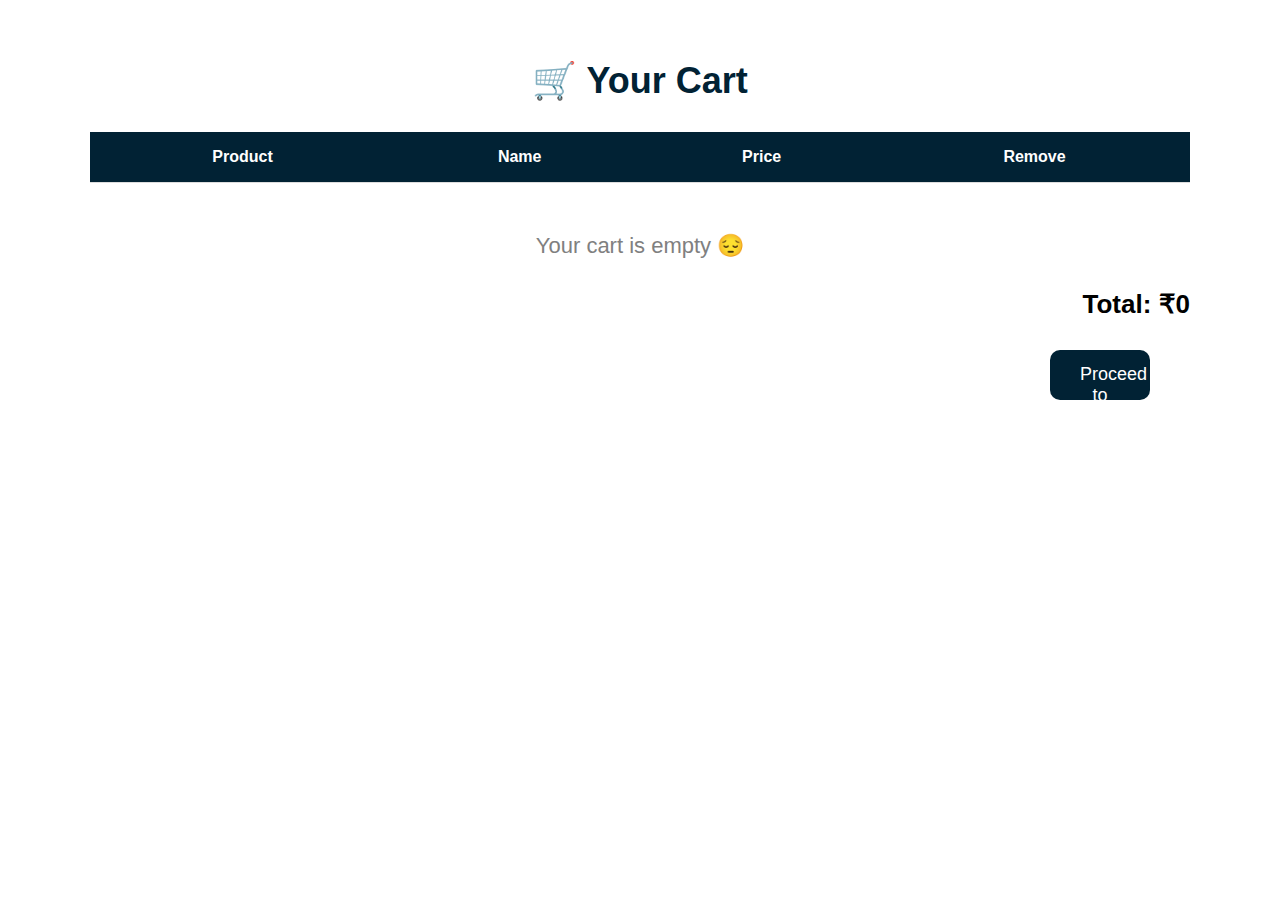
<file: cart.html>
<!DOCTYPE html>
<html lang="en">
<head>
<meta charset="UTF-8">
<title>Your Cart | Sunglasses Store</title>
<meta name="viewport" content="width=device-width, initial-scale=1.0">

<link rel="stylesheet" href="style.css">

<style>
/* CART PAGE ONLY STYLES */
.cart-container {
  max-width: 1100px;
  margin: 40px auto;
  padding: 20px;
}

.cart-title {
  font-size: 36px;
  margin-bottom: 30px;
  color: #012234;
  text-align: center;
}

.cart-table {
  width: 100%;
  border-collapse: collapse;
}

.cart-table th,
.cart-table td {
  padding: 16px;
  border-bottom: 1px solid #ddd;
  text-align: center;
}

.cart-table th {
  background: #012234;
  color: white;
}

.cart-table img {
  width: 80px;
}

.remove-btn {
  background: #e63946;
  color: white;
  border: none;
  padding: 6px 12px;
  border-radius: 6px;
  cursor: pointer;
}

.cart-summary {
  margin-top: 30px;
  text-align: right;
}

.cart-summary h2 {
  font-size: 26px;
  margin-bottom: 10px;
}

.checkout-btn {
  margin-top: 20px;
  padding: 14px 30px;
  background: #012234;
  color: white;
  border: none;
  border-radius: 10px;
  font-size: 18px;
  cursor: pointer;
}

.checkout-btn:hover {
  background: #336885;
}

/* Empty Cart */
.empty-cart {
  text-align: center;
  font-size: 22px;
  color: gray;
  margin-top: 50px;
}

/* Responsive */
@media (max-width: 768px) {
  .cart-table th, .cart-table td {
    font-size: 14px;
    padding: 10px;
  }

  .cart-summary {
    text-align: center;
  }
}
</style>
</head>

<body>

<div class="cart-container">
  <h1 class="cart-title">🛒 Your Cart</h1>

  <table class="cart-table" id="cartTable">
    <thead>
      <tr>
        <th>Product</th>
        <th>Name</th>
        <th>Price</th>
        <th>Remove</th>
      </tr>
    </thead>
    <tbody id="cartBody"></tbody>
  </table>

  <p class="empty-cart" id="emptyCart">Your cart is empty 😔</p>

  <div class="cart-summary" id="cartSummary">
    <h2>Total: ₹<span id="totalPrice">0</span></h2>
    <button class="checkout-btn">Proceed to Checkout</button>
  </div>
</div>
<script>
let cart = JSON.parse(localStorage.getItem("cart")) || [];

document.querySelectorAll(".add-cart-btn").forEach(btn => {

  btn.addEventListener("click", (e) => {

    const isLoggedIn = localStorage.getItem("isLoggedIn");

    console.log("Cart login check:", isLoggedIn); // DEBUG

    if (isLoggedIn !== "yes") {
      alert("Please login to add items to cart");
      window.location.href = "login.html";
      return;
    }

    const card = e.target.closest(".product-card");

    const product = {
      name: card.dataset.name,
      price: card.dataset.price
    };

    cart.push(product);
    localStorage.setItem("cart", JSON.stringify(cart));

    alert("Item added to cart 🛒");
  });

});
</script>


</body>
</html>
</file>
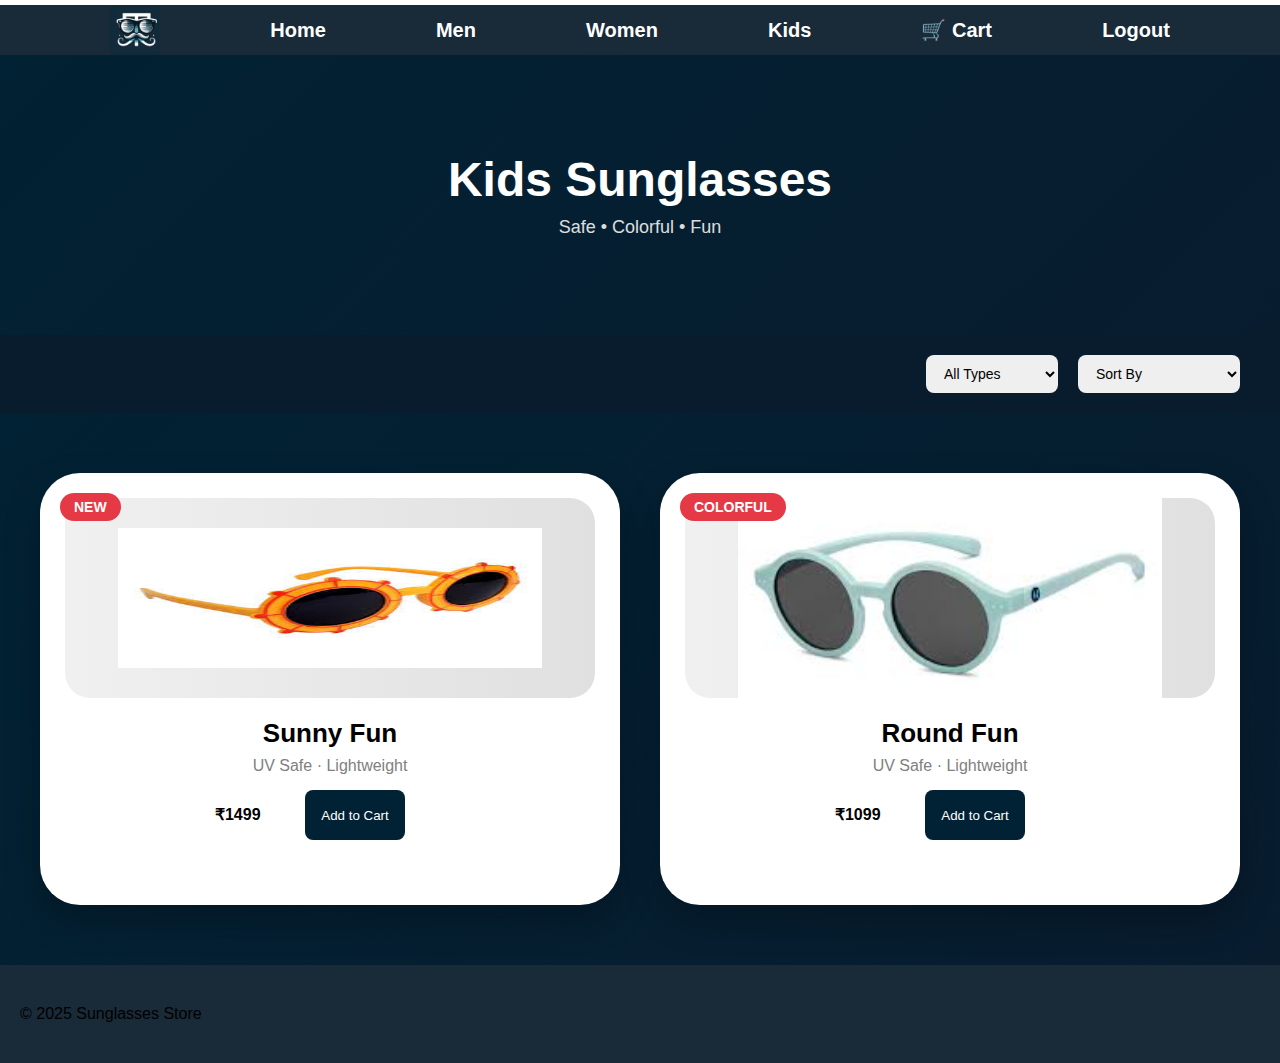
<file: kids.html>
<!DOCTYPE html>
<html lang="en">
<head>
<meta charset="UTF-8">
<title>Kids Collection</title>
<link rel="icon" href="images/logo.png">
<link rel="stylesheet" href="style.css">
<link rel="stylesheet" href="pages.css">
</head>

<body>

<!-- NAVBAR (reuse from index.html) -->
<div class="nav-sec">
  <img src="images/logo.png">
  <a href="index.html">Home</a>
  <a href="men.html">Men</a>
  <a href="women.html">Women</a>
  <a href="#">Kids</a>
  <a href="cart.html" id="cartBtn">🛒 Cart</a>
  <a href="#" id="logoutBtn">Logout</a>
</div>
<section class="collection-hero kids-hero">
  <h1>Kids Sunglasses</h1>
  <p>Safe • Colorful • Fun</p>
</section>

<div class="filter-sort-bar">

  <select id="filterType">
    <option value="all">All Types</option>
    <option value="polarized">Polarized</option>
    <option value="uv">UV Protected</option>
  </select>

  <select id="sortProducts">
    <option value="default">Sort By</option>
    <option value="price-low">Price: Low to High</option>
    <option value="price-high">Price: High to Low</option>
    <option value="name">Name (A-Z)</option>
  </select>

</div>


<section class="new-products">
  <div class="product-card"  
        data-price="1499" 
        data-name="RoadTrip Shades"
        data-type="uv">
    <span class="badge">NEW</span>
    <div class="product-image">
      <img src="images\sunglass\kidsglasses\yellow.png" height="140px" alt="Sunny Fun">
    </div>
    <div class="product-info">
      <h3>Sunny Fun</h3>
      <p>UV Safe · Lightweight</p>
      <strong>₹1499</strong>

      <button class="add-cart-btn">Add to Cart</button>
    </div>
  </div>
   <div class="product-card"
        data-price="1099" 
        data-name="RoadTrip Shades"
        data-type="polarized">
   <span class="badge">COLORFUL</span>
   <div class="product-image">
     <img src="images\sunglass\kidsglasses\rounded.png">
   </div>
   <div class="product-info">
     <h3>Round Fun</h3>
     <p>UV Safe · Lightweight</p>
     <strong>₹1099</strong>

     <button class="add-cart-btn">Add to Cart</button>
   </div>
 </div>
</section>

<footer class="footer-content">
  <p>© 2025 Sunglasses Store</p>
</footer>


<script src="pages.js"></script>
<script src="navbar.js"></script>
</body>
</html>
</file>
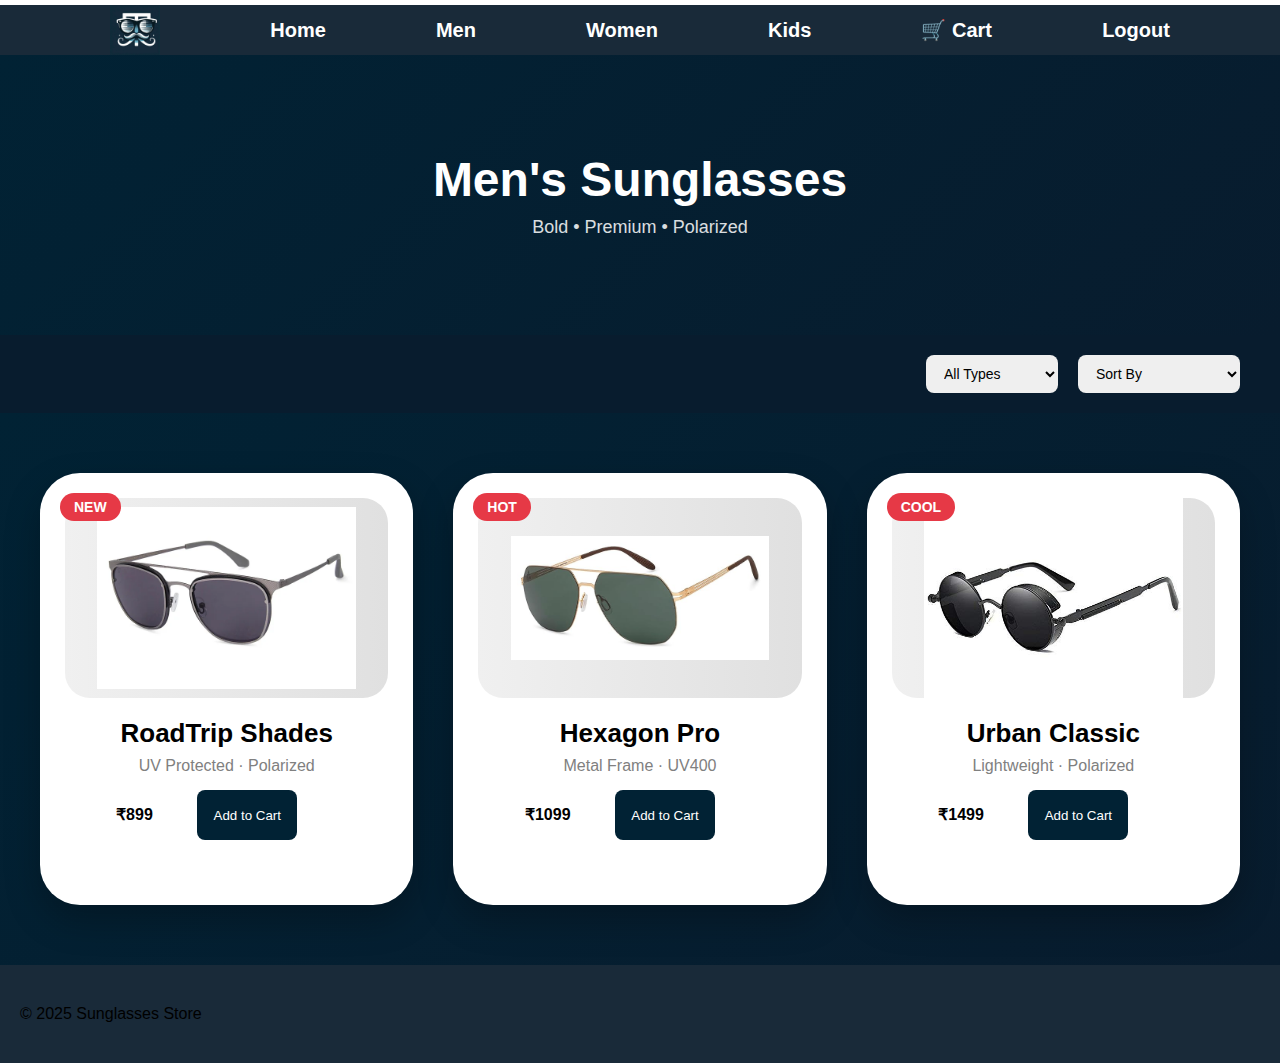
<file: men.html>
<!DOCTYPE html>
<html lang="en">
<head>
<meta charset="UTF-8">
<title>Men's Collection</title>
<link rel="icon" href="images/logo.png">
<link rel="stylesheet" href="style.css">
<link rel="stylesheet" href="pages.css">
</head>

<body>

<!-- NAVBAR (reuse from index.html) -->
<div class="nav-sec">
  <img src="images/logo.png">
  <a href="index.html">Home</a>
  <a href="#">Men</a>
  <a href="women.html">Women</a>
  <a href="kids.html">Kids</a>
  <a href="cart.html" id="cartBtn">🛒 Cart</a>
  <a href="#" id="logoutBtn">Logout</a>
</div>

<!-- PAGE HEADER -->
<section class="collection-hero men-hero">
  <h1>Men's Sunglasses</h1>
  <p>Bold • Premium • Polarized</p>
</section>

<div class="filter-sort-bar">

  <select id="filterType">
    <option value="all">All Types</option>
    <option value="polarized">Polarized</option>
    <option value="uv">UV Protected</option>
  </select>

  <select id="sortProducts">
    <option value="default">Sort By</option>
    <option value="price-low">Price: Low to High</option>
    <option value="price-high">Price: High to Low</option>
    <option value="name">Name (A-Z)</option>
  </select>

</div>


<!-- PRODUCTS -->
<section class="new-products">
  
  <div class="product-card"
   data-price="899" 
     data-name="RoadTrip Shades"
     data-type="polarized">
    <span class="badge">NEW</span>
    <div class="product-image">
      <img src="images/sunglass/clubmaster2.png">
    </div>
    <div class="product-info">
      <h3>RoadTrip Shades</h3>
      <p>UV Protected · Polarized</p>
      <strong>₹899</strong>

    <button class="add-cart-btn">Add to Cart</button>
    </div>
  </div>

  <div class="product-card"
   data-price="1099" 
     data-name="RoadTrip Shades"
     data-type="polarized">
    <span class="badge">HOT</span>
    <div class="product-image">
      <img src="images/sunglass/hexagonal.png">
    </div>
    <div class="product-info">
      <h3>Hexagon Pro</h3>
      <p>Metal Frame · UV400</p>
      <strong>₹1099</strong>

    <button class="add-cart-btn">Add to Cart</button>
    </div>
  </div>

  <div class="product-card"
   data-price="1499" 
     data-name="RoadTrip Shades"
     data-type="polarized">
    <span class="badge">COOL</span>
    <div class="product-image">
      <img src="images/sunglass/roundmetal.png">
    </div>
    <div class="product-info">
      <h3>Urban Classic</h3>
      <p>Lightweight · Polarized</p>
      <strong>₹1499</strong>

    <button class="add-cart-btn">Add to Cart</button>
    </div>
  </div>

</section>

<!-- FOOTER (reuse) -->
<footer class="footer-content">
  <p>© 2025 Sunglasses Store</p>
</footer>

<script src="pages.js"></script>
<script src="navbar.js"></script>
</body>
</html>
</file>
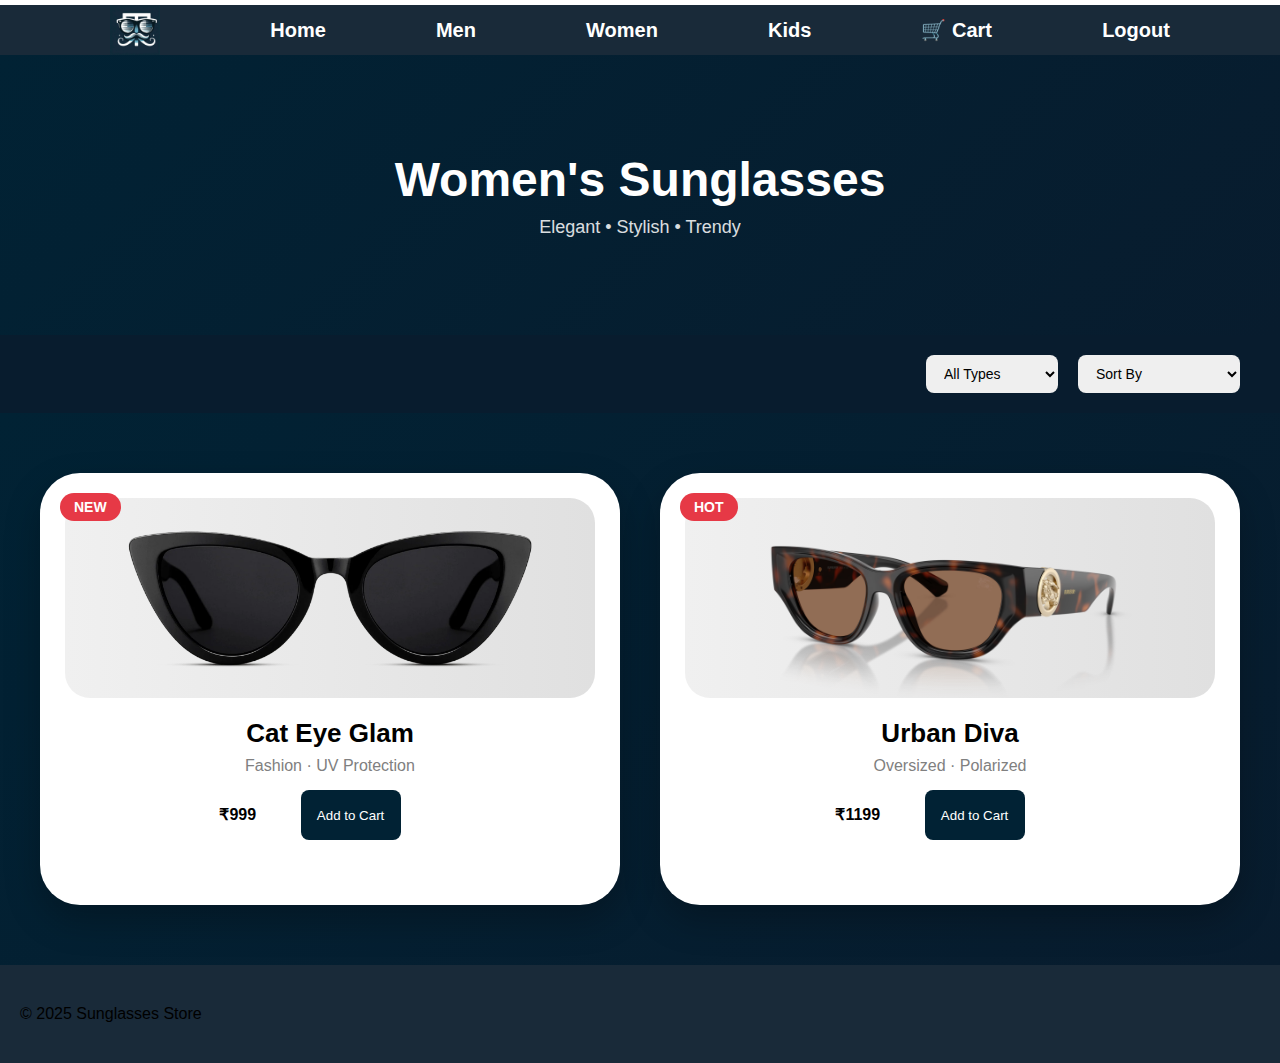
<file: women.html>
<!DOCTYPE html>
<html lang="en">
<head>
<meta charset="UTF-8">
<title>Women's Collection</title>
<link rel="icon" href="images/logo.png">
<link rel="stylesheet" href="style.css">
<link rel="stylesheet" href="pages.css">
</head>

<body>

<!-- NAVBAR (reuse from index.html) -->
<div class="nav-sec">
  <img src="images/logo.png">
  <a href="index.html">Home</a>
  <a href="men.html">Men</a>
  <a href="#">Women</a>
  <a href="kids.html">Kids</a>
  <a href="cart.html" id="cartBtn">🛒 Cart</a>
  <a href="#" id="logoutBtn">Logout</a>
</div>

<section class="collection-hero women-hero">
  <h1>Women's Sunglasses</h1>
  <p>Elegant • Stylish • Trendy</p>
</section>

<div class="filter-sort-bar">

  <select id="filterType">
    <option value="all">All Types</option>
    <option value="polarized">Polarized</option>
    <option value="uv">UV Protected</option>
  </select>

  <select id="sortProducts">
    <option value="default">Sort By</option>
    <option value="price-low">Price: Low to High</option>
    <option value="price-high">Price: High to Low</option>
    <option value="name">Name (A-Z)</option>
  </select>

</div>


<section class="new-products">
  <div class="product-card"
   data-price="999" 
     data-name="RoadTrip Shades"
     data-type="polarized">
    <span class="badge">NEW</span>
    <div class="product-image">
      <img src="images/sunglass/womenglasses/cateye.png">
    </div>
    <div class="product-info">
      <h3>Cat Eye Glam</h3>
      <p>Fashion · UV Protection</p>
      <strong>₹999</strong>

    <button class="add-cart-btn">Add to Cart</button>
    </div>
  </div>

  <div class="product-card"
   data-price="1199" 
     data-name="RoadTrip Shades"
     data-type="polarized">
    <span class="badge">HOT</span>
    <div class="product-image">
      <img src="images/sunglass/womenglasses/image.png">
    </div>
    <div class="product-info">
      <h3>Urban Diva</h3>
      <p>Oversized · Polarized</p>
      <strong>₹1199</strong>

    <button class="add-cart-btn">Add to Cart</button>
    </div>
  </div>
</section>
<footer class="footer-content">
  <p>© 2025 Sunglasses Store</p>
</footer>

<script src="pages.js"></script>
<script src="navbar.js"></script>
</body>
</html>
</file>
<file: style.css>
* {
    margin: 0;
    padding: 0;
    font-family: sans-serif;
}

.firstline {
    margin: 10px 0 0 5px;
    font-size: 15px;
    text-align: center;
}
.firstline:after{
    content: "";
    display: inline-block;
    margin-left: 6px;
    animation:firstline 6s infinite ease-in-out;
}
.nav-sec {
    margin-top: 5px;
    height: 50px;
    display: flex;
    justify-content: space-evenly;
    align-items: center;
    font-size: 20px;
    font-weight: 600;
    background-color: rgb(25, 42, 57);
}

.nav-sec img {
    margin-right: 0;
    height: 50px;
}

.nav-sec a {
    color: #fff;
    position: relative;
    text-decoration: none;
}
.nav-sec a::after {
    content: "";
    position: absolute;
    left: 0;
    bottom: -5px;
    width: 0%;
    height: 2px;
    background-color: #336885;
    transition: width 0.3s ease;
}

.nav-sec a:hover::after {
    width: 100%;
}
.nav-sec a:hover {
    color: #336885;
}

.main {
    background: url(images/models/menwear.png) no-repeat right;
    background-size: cover;
    background-color: #012234;
    height: 700px;
    animation: slowZoom 20s ease-in-out infinite alternate;
}
@keyframes slowZoom {
    from { background-size: 100%; }
    to { background-size: 110%; }
}

.content {

    padding: 100px 40px 0 0;
    text-align: right;
}

.content p {
    font-size: 50px;
    font-weight: 600;
    color: rgb(247, 247, 247);
    font-family: serif,fantasy;
}

.content h2 {
    font-size: 75px;
    color: white;
    font-weight: 10;
    font-family: serif,fantasy;
}

button {
    background-color: rgba(255, 255, 255, 0.832);
    margin: 40px;
    height: 50px;
    width: 100px;
    mix-blend-mode: normal;
    transition: background-color 0.3s ease, transform 0.2s ease;
}

button a {
    text-decoration: none;
    color: rgba(18, 16, 19, 0.767);
    font-size: 15px;
    font-weight: 900;
}

button:hover {
    transform: translateY(-3px);
    background-color: rgb(255, 255, 255);
}
button:active {
    transform: scale(0.95);
}


.text {
    margin: 20px 0 20px 0;
    text-align: center;
}

.text :nth-child(1) {
    font-size: 20px;
    font-weight: 500;
}

.animatedtext::after{
    content: "" ;
    font-size: 25px;
    font-weight: 600;
    font-family: sans-serif;
    color: #012234;
    animation: toright 3s infinite ease-in-out;
}
.text :nth-child(3) {
    font-family: serif;
    font-weight: 100;
}

.products {
    display: grid;
    grid-template-columns: repeat(auto-fit, minmax(220px, 1fr));
    gap: 80px;
    padding: 70px 80px;
    background-color: #f7f7f7;
}

/* NEW Card Css */
/* ===== NEW PRODUCT CARD DESIGN ===== */
.fresh-products {
    margin: 40px 0 20px 0;
    font-size: 30px;
    font-weight: 700;
    color: #081c2e;
    background: linear-gradient(135deg, #012234, #081c2e);
}
.fresh-products h2{
    padding: 50px 0 0 70px;
    color: #fbfbfb;
}
.new-products {
    display: grid;
    grid-template-columns: repeat(auto-fit, minmax(320px, 1fr));
    gap: 40px;
    padding: 60px 40px;
    background: linear-gradient(135deg, #012234, #081c2e);
}

.product-card {
    background: #ffffff;
    border-radius: 40px;
    padding: 25px;
    position: relative;
    text-align: center;
    box-shadow: 0 15px 35px rgba(0,0,0,0.25);
    transition: 0.4s ease;
}

.product-card:hover {
    transform: translateY(-12px);
}

/* Badge */
.badge {
    position: absolute;
    top: 20px;
    left: 20px;
    background: #e63946;
    color: white;
    font-size: 14px;
    padding: 6px 14px;
    border-radius: 25px;
    font-weight: bold;
}

/* Image area */
.product-image {
    width: 100%;
    height: 200px;
    background: linear-gradient(90deg, #f0f0f0, #e0e0e0);
    border-radius: 25px;
    display: flex;
    justify-content: center;
    align-items: center;
    overflow: hidden;
}

.product-image img {
    width: 80%;
    transition: 0.6s ease;
}

.product-card:hover img {
    transform:  scale(1.1);
}

/* Text */
.product-info {
    margin-top: 20px;
}

.product-info h3 {
    font-size: 26px;
    font-weight: 800;
}

.product-info p {
    margin-top: 8px;
    font-size: 16px;
    color: gray;
}

/* Mobile */
@media (max-width: 480px) {
    .product-info h3 {
        font-size: 22px;
    }
    .column {
        padding: 20px;
    }

    .text-container p {
        font-size: 14px;
    }
}
/* NEW Card CSS ends */
.column{
    background: #84939d;
    border-radius: 22px;
    padding: 25px 20px 30px;
    text-align: center;
    transition: all 0.6s cubic-bezier(.19,1,.22,1);
    box-shadow: 0 12px 30px rgba(0,0,0,0.08);
    cursor: pointer;
    align-items: normal;
    max-width: 100%;
    position: relative;
}
.column::after {
    content: "";
    inset: 0;
    border-radius: 22px;
    background: linear-gradient(120deg, transparent, rgba(106, 101, 101, 0.558), transparent);
    opacity: 0;
    transition: opacity 0.6s ease;
}

.column:hover::after {
    opacity: 1;
}

.column img {
    height: 120px;
    max-width: 100%;
    object-fit: contain;
    margin: 20px auto;
    display: block;
    transition: transform 1.6s cubic-bezier(.19,1,.22,1);
}
.column:hover img {
    transform: scale(1.12);
}
.column:hover{
    transform: translateY(-10px);
    box-shadow: 0 22px 50px rgba(0,0,0,0.15);
}

.text-container {
     margin-top: 15px;
    color: #111;
}
.text-container p {
    font-size: 16px;
    font-weight: 500;
    letter-spacing: 0.5px;
}

.text-container:hover {
    color: rgb(130, 100, 100);
}

#collection{
    text-align: center;
    margin: 40px 0 20px 0;
    font-size: 30px;
    font-weight: 700;
}
.avail-product {
    width: 100%;
    max-width: 100%;
    max-height: auto;
    text-align: center;
    padding: 0px 20px 40px;
    border-radius: 20px;
    display: flex;
    flex-direction: column;
    justify-content: space-between;
}

.avail-product a {
    text-decoration: none;
    color: #000;
    font-size: 20px;
    font-weight: 700;
}
.avail-product .img-box{
    height: 200px;
    display: flex;
    justify-content: center;
    align-items: center;
}
.avail-product img {
    height: auto;
    max-width: 100%;
    max-height: 180px;  
    object-fit: contain;
}
.cards {
    display: flex;
    justify-content: center;
    align-items: space-evenly;
    gap: 60px;
    width: 100%;
}
.cards-sec {
    background: #ffffff;
    border-radius: 20px;
    width: 100%;
    max-width: 300px;
    box-shadow: 0 10px 25px rgba(0,0,0,0.08);
    transition: all 0.4s ease;
}
.cards-sec img {
    width: 100%;
    max-height: 240px;
    object-fit: contain;
    display: block;
    margin: 0 auto 15px;
}
.cards-sec:hover {
    transform: translateY(-8px);
    box-shadow: 0 18px 40px rgba(0,0,0,0.15);
}
.cards a {
    text-decoration: none;
}

.cards-sec p {
    text-align: center;
    padding: 10px;
}
.footer {
    color: #f8f8f8;
    text-decoration: none;
}

.footer-content {
    background-color: rgb(25,42,57);
    height: auto;
    display: flex;
    flex-wrap: wrap;
    gap: 30px;
    text-align: center;
    padding: 40px 20px;
    /* justify-content: space-evenly; */
}

#logo {
    height: 50px;
}
.foot-sections{
    flex: 1 1 200px;
    min-width: 200px;
}
.foot-sections ul {
    list-style-type: none;
    padding-left: 30px;
}

.foot-sections h2{
    padding-left: 20px;
}
.foot-sections li {
    padding-top: 5px;
}

.foot-sections a {
    text-decoration: none;
    color: #b5adad;
}

.foot-sections i{
    font-size: 25px;
    margin: 0 10px 5px 0;
    padding: 5px 4px 3px 4px;
    border-radius: 30%;
    box-shadow: 2px 3px white;
    transition: transform 0.3s ease, color 0.3s ease;
    display: inline-block;
    margin: 10px;
}
.foot-sections i:hover {
    transform: scale(1.2) rotate(5deg);
    color: #336885;
}
.foot-sections i::before{
    transform: translateY(10);
}
.footer p {
    padding-top: 10px;
    color: #000;
    text-align: center;
}


/* animation */

@keyframes toright {  
    0%   { content: "R"; transform: translateX(-10px); opacity: 0; }
    25%  { content: "Road"; transform: translateX(0); opacity: 1; }
    50%  { content: "RoadTrip"; }
    75%  { content: "RoadTrip 🚗"; }
    100% { content: "RoadTrip 🚗"; }
   
}

@keyframes firstline {
    0%   { content: "New"; opacity: 0.4; }
    20%  { content: "New Offers"; opacity: 1; }
    40%  { content: "New Offers This Weekend"; }
    60%  { content: "New Offers This Weekend Only"; }
    80%  { content: "Flat 50% Off 🔥"; }
    100% { content: "Flat 50% Off 🔥"; }
}


@media (max-width: 768px) {

    .nav-sec {
        flex-direction: column;
        gap: 15px;
        padding: 15px;
    }
    .products {
        padding: 30px 20px;
        gap: 25px;
    }
    .column img {
        height: 90px;
    }
    header {
        text-align: center;
    }
    .cards {
        grid-template-columns: 1fr;
    }
    .cards-sec{
        max-width: 100%;
    }
    /* Footer */
    .footer-content {
        flex-direction: column;
        align-items: center;
    }

    .foot-sections ul {
        padding-left: 0;
    }
}

@media (max-width: 480px) {

    .column {
        width: 140px;
    }

    .text-container p {
        font-size: 14px;
    }
    .avail-product img {
        max-height: 180px;
    }

    .footer p {
        font-size: 14px;
    }
}


/* Hero Section of collection pages */
.collection-hero {
  height: 280px;
  background: linear-gradient(135deg, #012234, #081c2e);
  color: white;
  display: flex;
  flex-direction: column;
  justify-content: center;
  align-items: center;
  text-align: center;
}

.collection-hero h1 {
  font-size: 48px;
}

.collection-hero p {
  font-size: 18px;
  margin-top: 10px;
  opacity: 0.85;
}

/* Mobile */
@media (max-width: 768px) {
  .collection-hero h1 {
    font-size: 34px;
  }
}
</file>
<file: pages.css>
.collection-hero {
  height: 280px;
  background: linear-gradient(135deg, #012234, #081c2e);
  color: white;
  display: flex;
  flex-direction: column;
  justify-content: center;
  align-items: center;
  text-align: center;
}

.collection-hero h1 {
  font-size: 48px;
}

.collection-hero p {
  font-size: 18px;
  margin-top: 10px;
  opacity: 0.85;
}

/* Mobile */
@media (max-width: 768px) {
  .collection-hero h1 {
    font-size: 34px;
  }
}

.filter-sort-bar {
  display: flex;
  gap: 20px;
  padding: 20px 40px;
  justify-content: flex-end;
  background: #081c2e;
}

.filter-sort-bar select {
  padding: 10px 14px;
  border-radius: 8px;
  border: none;
  font-size: 14px;
}

/* Mobile */
@media (max-width: 768px) {
  .filter-sort-bar {
    flex-direction: column;
    align-items: stretch;
  }
}

.add-cart-btn {
  margin-top: 15px;
  padding: 10px;
  background: #012234;
  color: white;
  border: none;
  border-radius: 8px;
  cursor: pointer;
  transition: 0.3s ease;
}

.add-cart-btn:hover {
  background: #336885;
}
</file>
